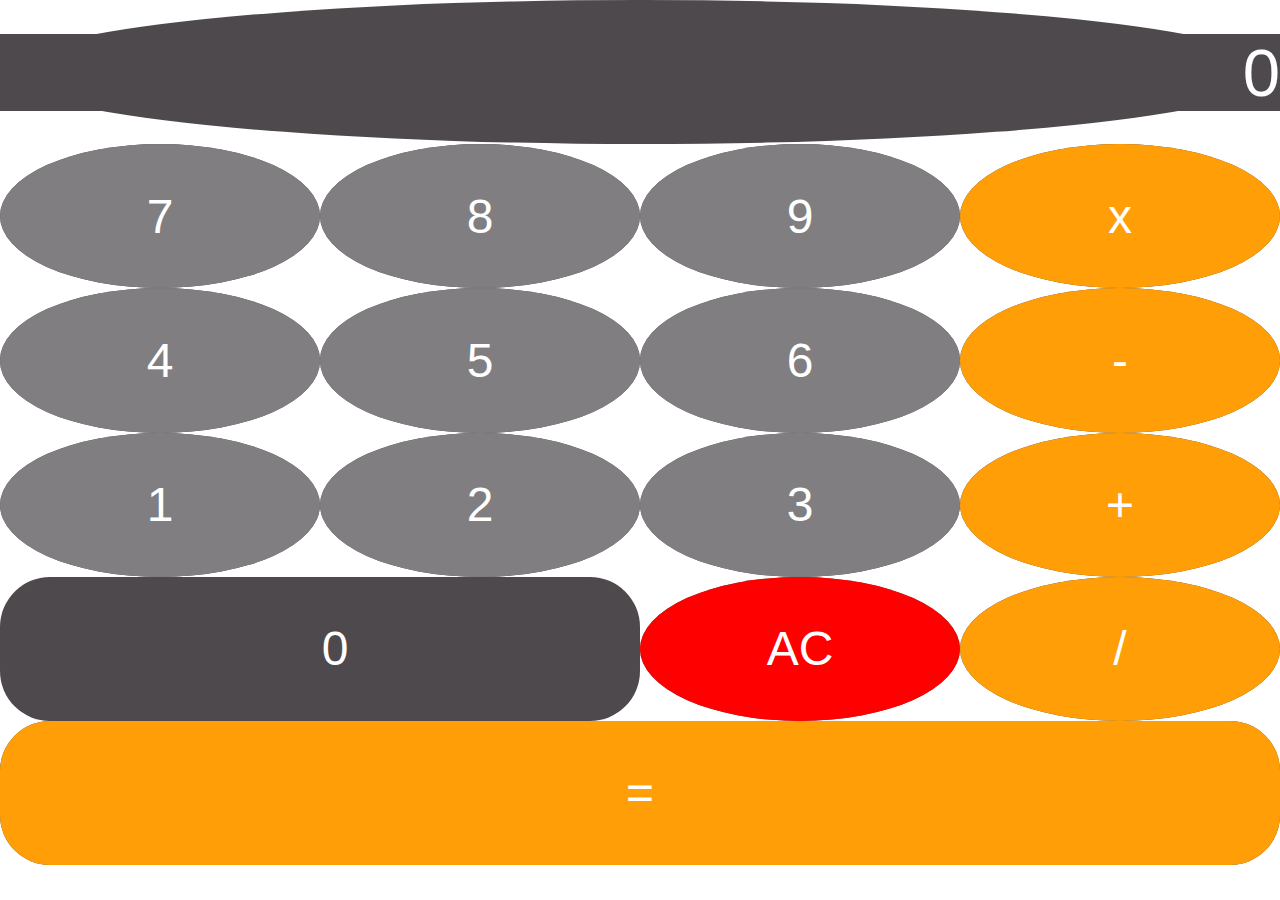
<file: calculator.html>
<!DOCTYPE html>
<html>
<head>
    <meta charset="UTF-8" />
    <title>calculator</title>
    <script src="calculator.js"></script>
    <link rel="stylesheet" href="calculator.css">
</head>
<body>
    <table>
        <!-------***** input-->
        <tr>
            <td class="inputcell" colspan="4">
                <input type="text" id="inputbox" value="0" />
            </td>
        </tr>
        <tr>
            <td class="digitbutton" onclick="digitBtnPressed(7)">7</td>
            <td class="digitbutton" onclick="digitBtnPressed(8)">8</td>
            <td class="digitbutton" onclick="digitBtnPressed(9)">9</td>
            <td class="operatorbutton" onclick="operatorBtnPressed('*')">x</td>
        </tr>
        <tr>
            <td class="digitbutton" onclick="digitBtnPressed(4)">4</td>
            <td class="digitbutton" onclick="digitBtnPressed(5)">5</td>
            <td class="digitbutton" onclick="digitBtnPressed(6)">6</td>
            <td class="operatorbutton" onclick="operatorBtnPressed('-')">-</td>
        </tr>
        <tr>
            <td class="digitbutton" onclick="digitBtnPressed(1)">1</td>
            <td class="digitbutton" onclick="digitBtnPressed(2)">2</td>
            <td class="digitbutton" onclick="digitBtnPressed(3)">3</td>
            <td class="operatorbutton" onclick="operatorBtnPressed('+')">+</td>
        </tr>
        <tr>
            <td colspan="2" class="zero" onclick="digitBtnPressed(0)">0</td>
            <td class="ACbutton" onclick="buttonACPressed()">AC</td>
            <td class="operatorbutton" onclick="operatorBtnPressed('/')">/</td>
        </tr>
        <tr>
            <td colspan="4" class="equals" onclick="equalsBtnPressed()">=</td>
        </tr>
    </table>

</body>
</html>
</file>
<file: calculator.css>
*{
    margin: 0;
    padding: 0;
    box-sizing: border-box;
}

table{
    color: #fff;
    border-collapse: collapse;
    font: normal 3em Arial, sans-serif;
    
}
tr{
    height: 16.02vh;
    background-color: #4e494d;
}
td{
    width: 25vw;
    /* border: 1px solid #4e494d; */
    text-align: center;
    border-radius: 50%;
    cursor: pointer;
    margin: 5px;
    font-weight: 500;
    cursor: pointer;
    user-select: none
}
#inputbox{
    background-color: #4e494d;
    text-align: right;
    width: 100%;
    font-size: 1.4em;
    color: #fff;
    border: 0;


}
.digitbutton{
    background-color: #807e80;
}
.operatorbutton{
    background-color: #ff9e06;
}
.ACbutton{
    background-color: #ff0000;
}
td:hover {
    opacity: 0.50;
}
.zero {
    border-radius: 50px;
    width: 50vw;
    text-align: center;
    padding-left: 30px;
}
.equals{
    background-color: #ff9e06;
    border-radius: 50px;
    width: 50vw;
    margin-top: 10px;
}


@media (max-width: 600px) and (max-height: 914px) {
    table{
        font: normal 2em Arial, sans-serif;
        height: 100vh; /* Makes the table take up full screen height */
        width: 100vw;  /* Optional: ensure full width too */
        border-collapse: collapse; /* Helps remove unwanted spacing */
    }
    tr{
        height: 20vh;
    }
    td{
        width: 50vw;
    }
    #inputbox{
        font-size: 1.2em;
    }
}
</file>
